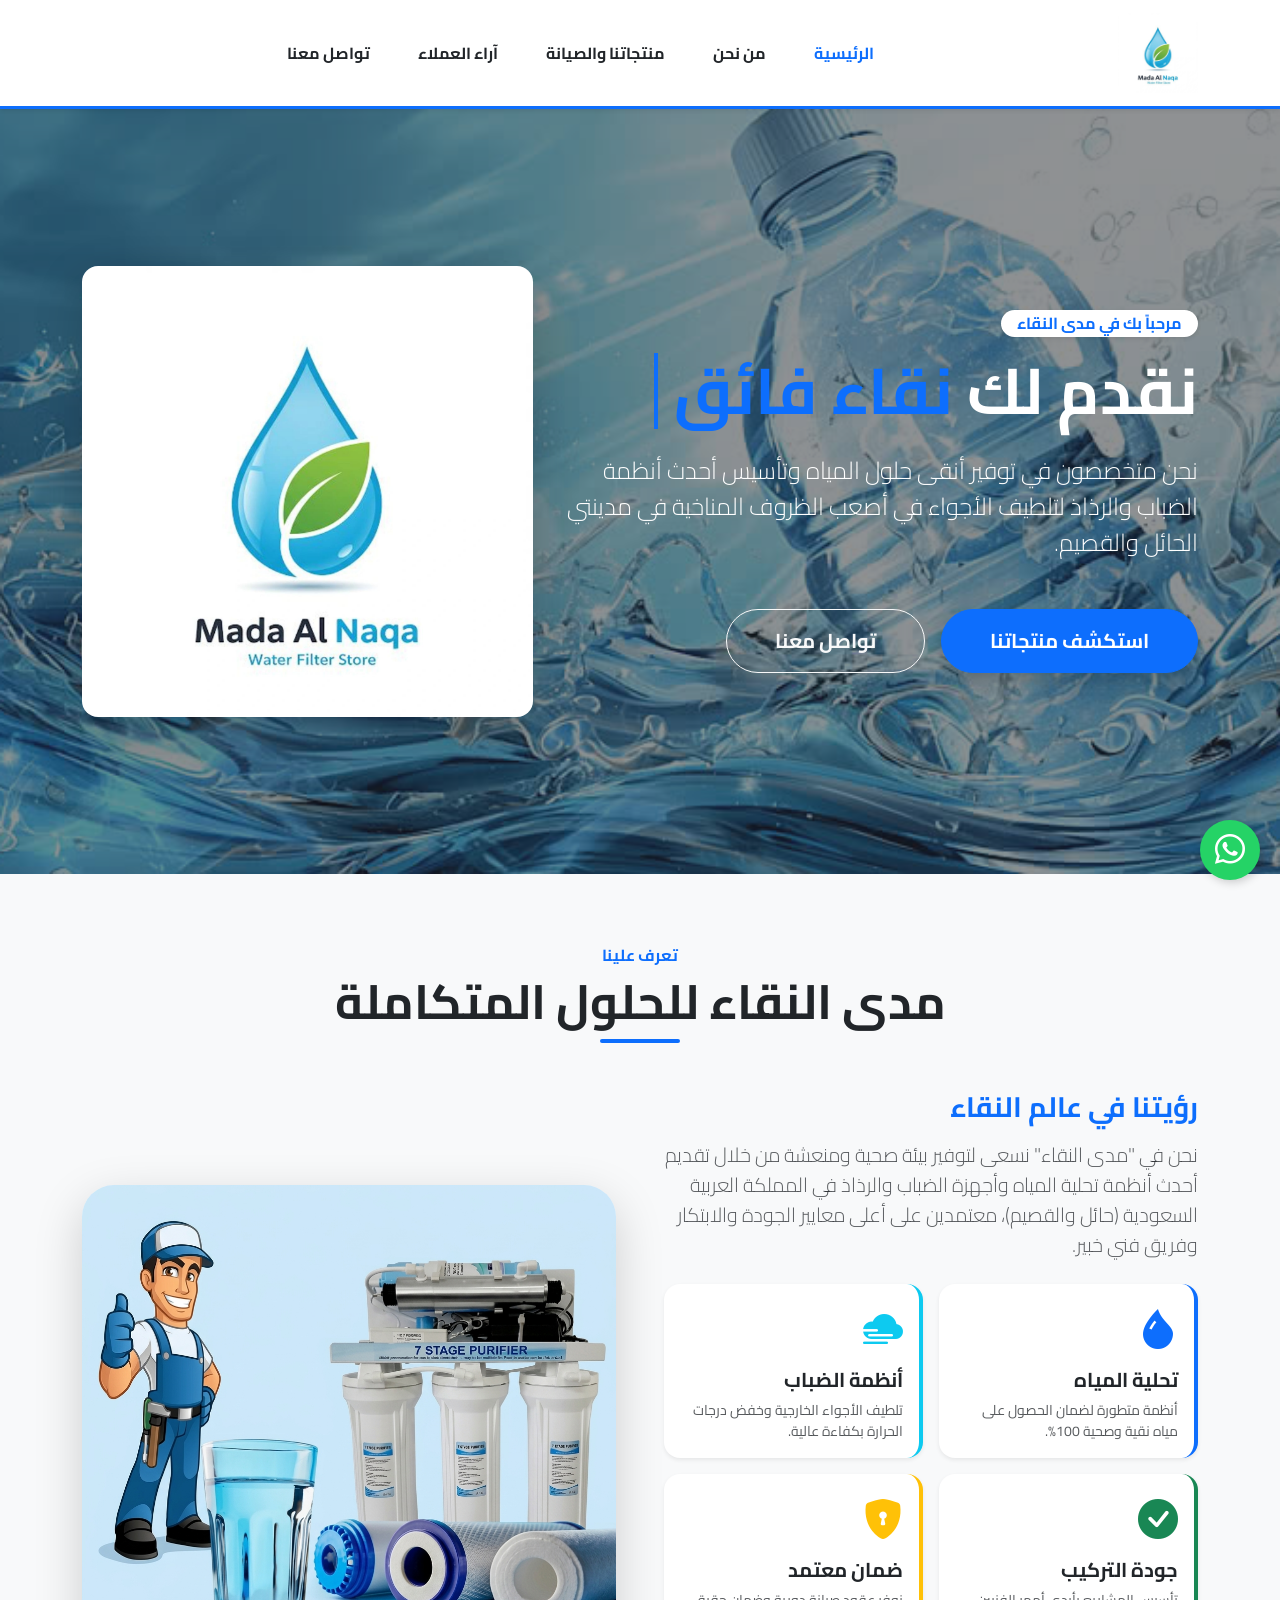
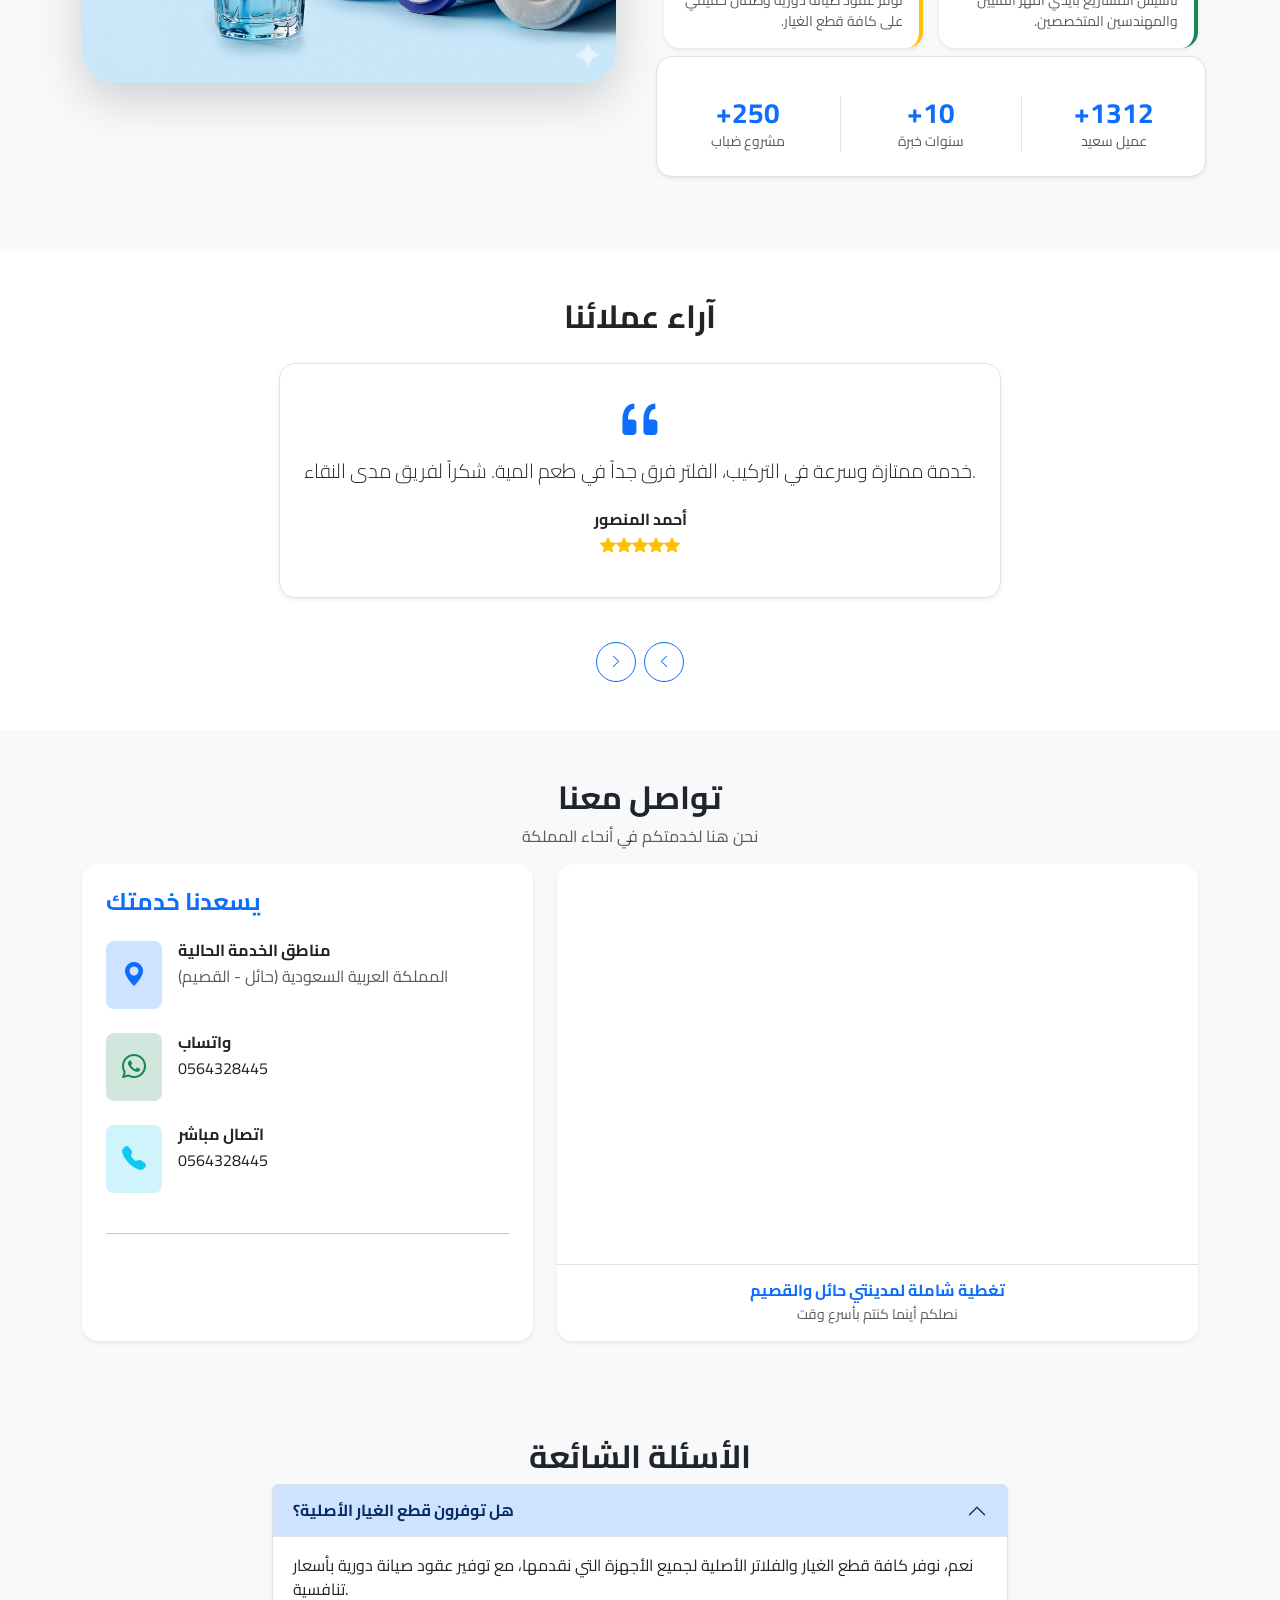
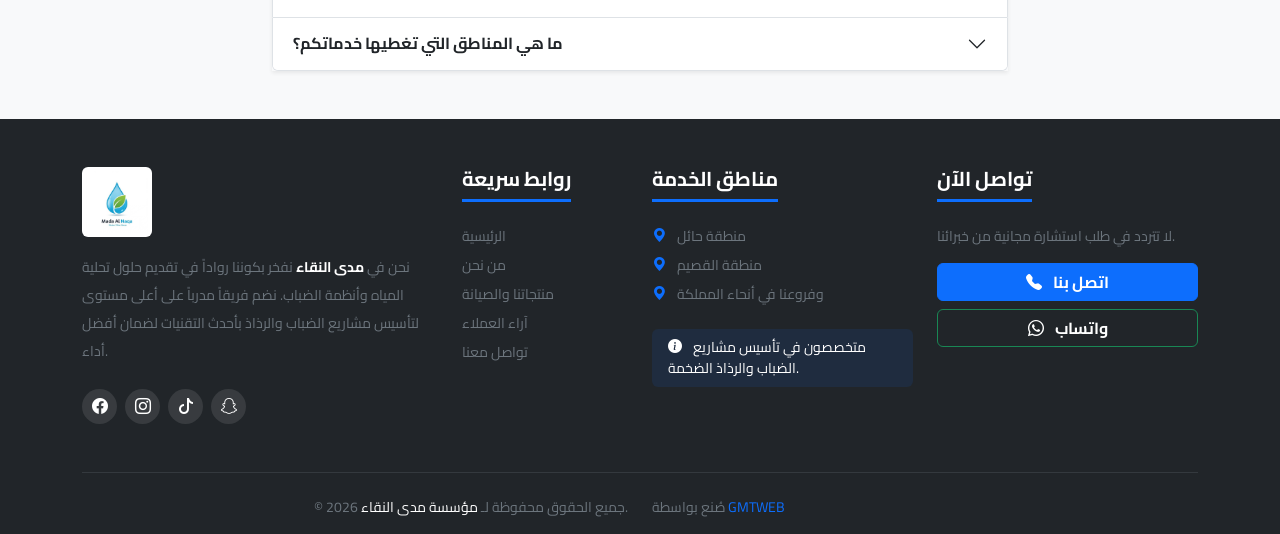
<file: index.html>
<!doctype html>
<html lang="en">
  <head>
    <meta charset="UTF-8" />
    <meta name="viewport" content="width=device-width, initial-scale=1.0" />
    <link
      href="https://cdn.jsdelivr.net/npm/bootstrap@5.3.3/dist/css/bootstrap.min.css"
      rel="stylesheet"
    />
    <link
      rel="stylesheet"
      href="https://cdn.jsdelivr.net/npm/bootstrap-icons@1.11.3/font/bootstrap-icons.min.css"
    />
    <link
      href="https://fonts.googleapis.com/css2?family=Cairo:wght@400;600;700&display=swap"
      rel="stylesheet"
    />
    <link rel="stylesheet" href="./Style/style.css" />
    <title>مدى النقاء</title>
  </head>
  <body>
    <nav
      class="navbar navbar-expand-lg sticky-top navbar-light bg-white shadow-sm border-bottom border-primary border-3 py-2"
      dir="rtl"
    >
      <div class="container">
        <a class="navbar-brand me-0" href="#">
          <img
            src="./Style/Photos/logo.jpeg"
            alt="مدى النقاء"
            height="80"
            class="d-inline-block align-top"
          />
        </a>

        <div class="collapse navbar-collapse" id="mainNav">
          <ul
            class="navbar-nav mx-auto mb-2 mb-lg-0 fw-bold gap-lg-3 text-center mt-3 mt-lg-0"
          >
            <li class="nav-item">
              <a class="nav-link text-primary active" href="#hero">الرئيسية</a>
            </li>
            <li class="nav-item">
              <a class="nav-link text-dark" href="#who">من نحن</a>
            </li>
            <li class="nav-item">
              <a class="nav-link text-dark" href="./products/product.html"
                >منتجاتنا والصيانة</a
              >
            </li>
            <li class="nav-item">
              <a class="nav-link text-dark" href="#testimonials"
                >آراء العملاء</a
              >
            </li>
            <li class="nav-item">
              <a class="nav-link text-dark" href="#contact">تواصل معنا</a>
            </li>
          </ul>
        </div>
        <div class="d-flex align-items-center gap-2">
       

          <button
            class="navbar-toggler border-0 shadow-none"
            type="button"
            data-bs-toggle="collapse"
            data-bs-target="#mainNav"
          >
            <span class="navbar-toggler-icon"></span>
          </button>
        </div>
      </div>
    </nav>
    <!----------------------------------------------------- nav bar ----------------------------------------------------------->
    <section
      id="hero"
      class="hero-bg d-flex align-items-center py-5 position-relative"
      dir="rtl"
      style="
        background-image: url(&quot;./Style/Photos/hero.jpg&quot;);
        background-size: cover;
        background-position: center;
      "
    >
      <div
        class="overlay position-absolute top-0 start-0 w-100 h-100 bg-dark"
        style="opacity: 0.5"
      ></div>
      <div class="container py-lg-5 position-relative z-index-1">
        <div class="row align-items-center">
          <div class="col-lg-7 text-end text-white">
            <h6
              class="text-primary fw-bold text-uppercase mb-3 shadow-sm d-inline-block bg-white px-3 py-1 rounded-pill"
            >
              مرحباً بك في مدى النقاء
            </h6>
            <h1 class="display-3 fw-bold mb-4">
              نقدم لك
              <span
                id="typing"
                class="text-primary border-start border-4 border-primary ps-3"
              ></span>
            </h1>
            <p class="lead mb-5 fs-4">
              نحن متخصصون في توفير أنقى حلول المياه وتأسيس أحدث أنظمة الضباب
              والرذاذ لتلطيف الأجواء في أصعب الظروف المناخية في مدينتي الحائل
              والقصيم.
            </p>
            <div class="d-flex flex-wrap gap-3">
              <a href="./products/product.html"
                class="btn btn-primary btn-lg rounded-pill px-5 py-3 fw-bold shadow"
                >استكشف منتجاتنا</a
              >
              <a
                href="tel:+96630564328445"
                class="btn btn-outline-light btn-lg rounded-pill px-5 py-3 fw-bold"
                >تواصل معنا</a
              >
            </div>
          </div>
          <div class="col-lg-5 d-none d-lg-block">
            <img
              src="./Style/Photos/logo.jpeg"
              class="img-fluid rounded-4 shadow-lg"
              alt="Water Purification"
            />
          </div>
        </div>
      </div>
    </section>
    <!------------------------------------------------------hero end------------------------------------------->
 <section id="who" class="about-section py-5 bg-light" dir="rtl">
    <div class="container py-lg-4">
        <div class="text-center mb-5" data-aos="fade-up">
            <h6 class="text-primary fw-bold text-uppercase" data-key="about_sub">تعرف علينا</h6>
            <h2 class="display-5 fw-bold text-dark" data-key="about_title">مدى النقاء للحلول المتكاملة</h2>
            <div class="mx-auto bg-primary rounded-pill" style="width: 80px; height: 4px"></div>
        </div>

        <div class="row g-5 align-items-center">
            <div class="col-lg-6">
                <h3 class="fw-bold mb-3 text-primary" data-key="vision_title">رؤيتنا في عالم النقاء</h3>
                <p class="lead text-muted mb-4" data-key="vision_text">
                    نحن في "مدى النقاء" نسعى لتوفير بيئة صحية ومنعشة من خلال تقديم أحدث أنظمة تحلية المياه وأجهزة الضباب والرذاذ في المملكة العربية السعودية (حائل والقصيم)، معتمدين على أعلى معايير الجودة والابتكار وفريق فني خبير.
                </p>

                <div class="row g-3 mb-4">
                    <div class="col-md-6">
                        <div class="p-3 bg-white shadow-sm rounded-4 border-end border-primary border-4 h-100 transition-hover">
                            <i class="bi bi-droplet-fill fs-1 text-primary mb-2 d-block"></i>
                            <h5 class="fw-bold" data-key="service_water_title">تحلية المياه</h5>
                            <p class="small text-muted mb-0" data-key="service_water_desc">أنظمة متطورة لضمان الحصول على مياه نقية وصحية 100%.</p>
                        </div>
                    </div>
                    <div class="col-md-6">
                        <div class="p-3 bg-white shadow-sm rounded-4 border-end border-info border-4 h-100 transition-hover">
                            <i class="bi bi-cloud-haze2-fill fs-1 text-info mb-2 d-block"></i>
                            <h5 class="fw-bold" data-key="service_fog_title">أنظمة الضباب</h5>
                            <p class="small text-muted mb-0" data-key="service_fog_desc">تلطيف الأجواء الخارجية وخفض درجات الحرارة بكفاءة عالية.</p>
                        </div>
                    </div>
                    <div class="col-md-6">
                        <div class="p-3 bg-white shadow-sm rounded-4 border-end border-success border-4 h-100 transition-hover">
                            <i class="bi bi-check-circle-fill fs-1 text-success mb-2 d-block"></i>
                            <h5 class="fw-bold" data-key="service_quality_title">جودة التركيب</h5>
                            <p class="small text-muted mb-0" data-key="service_quality_desc">تأسيس المشاريع بأيدي أمهر الفنيين والمهندسين المتخصصين.</p>
                        </div>
                    </div>
                    <div class="col-md-6">
                        <div class="p-3 bg-white shadow-sm rounded-4 border-end border-warning border-4 h-100 transition-hover">
                            <i class="bi bi-shield-lock-fill fs-1 text-warning mb-2 d-block"></i>
                            <h5 class="fw-bold" data-key="service_warranty_title">ضمان معتمد</h5>
                            <p class="small text-muted mb-0" data-key="service_warranty_desc">نوفر عقود صيانة دورية وضمان حقيقي على كافة قطع الغيار.</p>
                        </div>
                    </div>
                </div>

                <div class="row g-3 text-center bg-white rounded-4 shadow-sm py-4 border">
                    <div class="col-4">
                        <h3 class="fw-bold text-primary mb-0"><span class="counter" data-target="1500">0</span>+</h3>
                        <p class="small text-muted mb-0" data-key="stat_clients">عميل سعيد</p>
                    </div>
                    <div class="col-4 border-start border-end">
                        <h3 class="fw-bold text-primary mb-0"><span class="counter" data-target="10">0</span>+</h3>
                        <p class="small text-muted mb-0" data-key="stat_years">سنوات خبرة</p>
                    </div>
                    <div class="col-4">
                        <h3 class="fw-bold text-primary mb-0"><span class="counter" data-target="250">0</span>+</h3>
                        <p class="small text-muted mb-0" data-key="stat_projects">مشروع ضباب</p>
                    </div>
                </div>
            </div>

      <div class="col-12 col-lg-6 mb-5 mb-lg-0">
    <div class="position-relative">
        
        <img src="./Style/Photos/who.png" class="img-fluid rounded-5 shadow-lg position-relative z-1" alt="About Us" />
        
        <div class="position-absolute top-50 start-50 translate-middle z-2">
            </a>
        </div>
    </div>
</div>
        </div>
    </div>
</section>
    <!-- Customers end  -->
    <section class="py-5 bg-white" id="testimonials">
      <div class="container">
        <div class="section-title text-center">
          <h2 class="fw-bold text-dark">آراء عملائنا</h2>
        </div>

        <div
          id="customerCarousel"
          class="carousel slide"
          data-bs-ride="carousel"
        >
          <div class="carousel-inner">
            <div class="carousel-item active">
              <div class="row justify-content-center">
                <div class="col-md-8 text-center">
                  <div class="p-4 shadow-sm rounded-4 border">
                    <i class="bi bi-quote text-primary display-4"></i>
                    <p class="lead mb-4">
                      خدمة ممتازة وسرعة في التركيب، الفلتر فرق جداً في طعم
                      المية. شكراً لفريق مدى النقاء.
                    </p>
                    <h6 class="fw-bold mb-1">أحمد المنصور</h6>
                    <div class="text-warning mb-3">
                      <i class="bi bi-star-fill"></i
                      ><i class="bi bi-star-fill"></i
                      ><i class="bi bi-star-fill"></i
                      ><i class="bi bi-star-fill"></i
                      ><i class="bi bi-star-fill"></i>
                    </div>
                  </div>
                </div>
              </div>
            </div>

            <div class="carousel-item">
              <div class="row justify-content-center">
                <div class="col-md-8 text-center">
                  <div class="p-4 shadow-sm rounded-4 border">
                    <i class="bi bi-quote text-primary display-4"></i>
                    <p class="lead mb-4">
                      نظام الرذاذ في الكافيه عندي غير الأجواء تماماً، الزباين
                      مبسوطة جداً بالتبريد.
                    </p>
                    <h6 class="fw-bold mb-1">خالد العتيبي</h6>
                    <div class="text-warning mb-3">
                      <i class="bi bi-star-fill"></i
                      ><i class="bi bi-star-fill"></i
                      ><i class="bi bi-star-fill"></i
                      ><i class="bi bi-star-fill"></i
                      ><i class="bi bi-star-fill"></i>
                    </div>
                  </div>
                </div>
              </div>
            </div>

            <div class="carousel-item">
              <div class="row justify-content-center">
                <div class="col-md-8 text-center">
                  <div class="p-4 shadow-sm rounded-4 border">
                    <i class="bi bi-quote text-primary display-4"></i>
                    <p class="lead mb-4">
                      التزام بالمواعيد وأمانة في الشغل، أنصح بشدة بالتعامل معهم
                      في محطات التحلية.
                    </p>
                    <h6 class="fw-bold mb-1">محمد الشمري</h6>
                    <div class="text-warning mb-3">
                      <i class="bi bi-star-fill"></i
                      ><i class="bi bi-star-fill"></i
                      ><i class="bi bi-star-fill"></i
                      ><i class="bi bi-star-fill"></i
                      ><i class="bi bi-star-half"></i>
                    </div>
                  </div>
                </div>
              </div>
            </div>
          </div>

          <div class="d-flex justify-content-center mt-4 gap-2">
            <button
              class="btn btn-outline-primary btn-sm rounded-circle"
              type="button"
              data-bs-target="#customerCarousel"
              data-bs-slide="prev"
            >
              <i class="bi bi-chevron-right"></i>
            </button>
            <button
              class="btn btn-outline-primary btn-sm rounded-circle"
              type="button"
              data-bs-target="#customerCarousel"
              data-bs-slide="next"
            >
              <i class="bi bi-chevron-left"></i>
            </button>
          </div>
        </div>
      </div>
    </section>

    <!--  contact section  -->
    <section class="py-5 bg-light" id="contact">
      <div class="container">
        <div class="section-title text-center">
          <h2 class="fw-bold text-dark">تواصل معنا</h2>
          <p class="text-muted">نحن هنا لخدمتكم في أنحاء المملكة</p>
        </div>

        <div class="row g-4">
          <div class="col-lg-5">
            <div class="card h-100 border-0 shadow-sm p-4 rounded-4">
              <h4 class="fw-bold text-primary mb-4">يسعدنا خدمتك</h4>

              <div class="d-flex align-items-start mb-4">
                <div class="bg-primary-subtle p-3 rounded-3 me-3">
                  <i class="bi bi-geo-alt-fill text-primary fs-4"></i>
                </div>
                <div>
                  <h6 class="fw-bold mb-1">مناطق الخدمة الحالية</h6>
                  <p class="text-muted mb-0">
                    المملكة العربية السعودية (حائل - القصيم)
                  </p>
                </div>
              </div>

              <div class="d-flex align-items-start mb-4">
                <div class="bg-success-subtle p-3 rounded-3 me-3">
                  <i class="bi bi-whatsapp text-success fs-4"></i>
                </div>
                <div>
                  <h6 class="fw-bold mb-1">واتساب</h6>
                  <a
                    href="https://wa.me/966564328445"
                    class="text-decoration-none text-dark"
                    >0564328445</a
                  >
                </div>
              </div>

              <div class="d-flex align-items-start mb-4">
                <div class="bg-info-subtle p-3 rounded-3 me-3">
                  <i class="bi bi-telephone-fill text-info fs-4"></i>
                </div>
                <div>
                  <h6 class="fw-bold mb-1">اتصال مباشر</h6>
                  <a
                    href="tel:+966564328445"
                    class="text-decoration-none text-dark"
                    >0564328445</a
                  >
                </div>
              </div>

              <hr />
            </div>
          </div>

          <div class="col-lg-7">
            <div
              class="card h-100 border-0 shadow-sm overflow-hidden rounded-4"
            >
              <div class="card-body p-0 d-flex flex-column">
                <div class="flex-grow-1">
                  <iframe
                    src="https://www.google.com/maps/embed?pb=!1m18!1m12!1m3!1d3538.433932038192!2d41.66582880000001!3d27.5179749!2m3!1f0!2f0!3f0!3m2!1i1024!2i768!4f13.1!3m3!1m2!1s0x157641fc32abf65d%3A0x117dfb77ad430abf!2z2YXYr9mKINin2YTZhtmC2KfYoSDZgdmE2KfYqtixINmF2YrYp9mHINmI2KPYrNmH2LLZhyDYsdiw2KfYsCDZiNi22KjYp9io!5e0!3m2!1sar!2seg!4v1774879948051!5m2!1sar!2seg"
                    loading="lazy"
                    width="100%"
                    height="400"
                    style="border: 0; display: block"
                    allowfullscreen=""
                    loading="lazy"
                    referrerpolicy="no-referrer-when-downgrade"
                  >
                  </iframe>
                </div>

                <div class="p-3 bg-white text-center border-top">
                  <h6 class="fw-bold mb-1 text-primary">
                    تغطية شاملة لمدينتي حائل والقصيم
                  </h6>
                  <p class="text-muted small mb-0">
                    نصلكم أينما كنتم بأسرع وقت
                  </p>
                </div>
              </div>
            </div>
          </div>
        </div>
      </div>
    </section>
<!-- asks section  -->
 <section class="py-5 bg-light">
    <div class="container">
        <div class="section-title text-center">
            <h2 class="fw-bold text-dark">الأسئلة الشائعة</h2>
        </div>
        <div class="row justify-content-center">
            <div class="col-lg-8">
                <div class="accordion shadow-sm" id="faqAccordion">
                    <div class="accordion-item shadow-none">
                        <h2 class="accordion-header">
                            <button class="accordion-button fw-bold" type="button" data-bs-toggle="collapse" data-bs-target="#q1">
                                هل توفرون قطع الغيار الأصلية؟
                            </button>
                        </h2>
                        <div id="q1" class="accordion-collapse collapse show" data-bs-parent="#faqAccordion">
                            <div class="accordion-body">
                                نعم، نوفر كافة قطع الغيار والفلاتر الأصلية لجميع الأجهزة التي نقدمها، مع توفير عقود صيانة دورية بأسعار تنافسية.
                            </div>
                        </div>
                    </div>
                    <div class="accordion-item shadow-none">
                        <h2 class="accordion-header">
                            <button class="accordion-button collapsed fw-bold" type="button" data-bs-toggle="collapse" data-bs-target="#q2">
                                ما هي المناطق التي تغطيها خدماتكم؟
                            </button>
                        </h2>
                        <div id="q2" class="accordion-collapse collapse" data-bs-parent="#faqAccordion">
                            <div class="accordion-body">
                                نغطي كافة أنحاء مدينتى حائل والقصيم بفرق فنية مجهزة للوصول إليكم أينما كنتم في أسرع وقت.
                            </div>
                        </div>
                    </div>
                </div>
            </div>
        </div>
    </div>
</section>




    <!-- footer end  -->
     <footer class="bg-dark text-white pt-5 pb-3">
    <div class="container">
        <div class="row g-4">
            <div class="col-lg-4 col-md-6">
                <img src="../Style/Photos/logo.jpeg" alt="مدى النقاء" height="70" class="mb-3 rounded bg-white p-1">
                <p class="small text-secondary lh-lg">
                    نحن في <span class="text-white fw-bold">مدى النقاء</span> نفخر بكوننا رواداً في تقديم حلول تحلية المياه وأنظمة الضباب. نضم فريقاً مدرباً على أعلى مستوى لتأسيس مشاريع الضباب والرذاذ بأحدث التقنيات لضمان أفضل أداء.
                </p>
                <div class="d-flex gap-2 mt-4">
                    <a href="https://www.facebook.com/share/18eUU6Benv/" class="social-icon fb"><i class="bi bi-facebook"></i></a>
                    <a href="https://www.instagram.com/mada_al_naga" class="social-icon ig"><i class="bi bi-instagram"></i></a>
                    <a href="https://www.tiktok.com/@mada.al.naqa" class="social-icon tk"><i class="bi bi-tiktok"></i></a>
                    <a href="https://www.snapchat.com/add/madaalnaqa" class="social-icon sn"><i class="bi bi-snapchat"></i></a>
                </div>
            </div>

            <div class="col-lg-2 col-md-6">
                <h5 class="fw-bold mb-4 border-bottom border-primary border-3 pb-2 d-inline-block">روابط سريعة</h5>
                <ul class="list-unstyled footer-links">
                    <li><a href="../index.html" class="text-secondary text-decoration-none small d-block mb-2">الرئيسية</a></li>
                    <li><a href="../index.html#who" class="text-secondary text-decoration-none small d-block mb-2">من نحن</a></li>
                    <li><a href="./products/product.html" class="text-secondary text-decoration-none small d-block mb-2">منتجاتنا والصيانة </a></li>
                    <li><a href="../index.html#testimonials" class="text-secondary text-decoration-none small d-block mb-2">آراء العملاء</a></li>
                    <li><a href="../index.html#contact" class="text-secondary text-decoration-none small d-block mb-2">تواصل معنا</a></li>
                </ul>
            </div>

            <div class="col-lg-3 col-md-6">
                <h5 class="fw-bold mb-4 border-bottom border-primary border-3 pb-2 d-inline-block">مناطق الخدمة</h5>
                <p class="text-secondary small mb-2"><i class="bi bi-geo-alt-fill text-primary me-2"></i> منطقة حائل</p>
                <p class="text-secondary small mb-2"><i class="bi bi-geo-alt-fill text-primary me-2"></i> منطقة القصيم</p>
                <p class="text-secondary small mb-4"><i class="bi bi-geo-alt-fill text-primary me-2"></i> وفروعنا في أنحاء المملكة</p>
                <div class="alert alert-primary py-2 px-3 small border-0 bg-opacity-10 text-white" style="background-color: rgba(13, 110, 253, 0.1);">
                    <i class="bi bi-info-circle-fill me-2"></i> متخصصون في تأسيس مشاريع الضباب والرذاذ الضخمة.
                </div>
            </div>

            <div class="col-lg-3 col-md-6">
                <h5 class="fw-bold mb-4 border-bottom border-primary border-3 pb-2 d-inline-block">تواصل الآن</h5>
                <p class="text-secondary small mb-3">لا تتردد في طلب استشارة مجانية من خبرائنا.</p>
                <a href="tel:+966564328445" class="btn btn-primary w-100 mb-2 fw-bold"><i class="bi bi-telephone-fill me-2"></i> اتصل بنا</a>
                <a href="https://wa.me/966564328445" class="btn btn-outline-success w-100 fw-bold text-white"><i class="bi bi-whatsapp me-2"></i> واتساب</a>
            </div>
        </div>

        <hr class="mt-5 mb-4 border-secondary opacity-25">
        
        <div class="row align-items-center">
            <div class="col-md-6 text-center text-md-end">
                <p class="small text-secondary mb-0">© 2026 جميع الحقوق محفوظة لـ <span class="text-white">مؤسسة مدى النقاء</span>.</p>
            </div>
            <div class="col-md-6 text-center text-md-start mt-3 mt-md-0">
                <p class="small text-secondary mb-0">صُنع  بواسطة <a href="https://www.facebook.com/profile.php?id=100090592885243&locale=ar_AR" class="text-primary text-decoration-none">GMTWEB</a></p>
            </div>
        </div>
    </div>
</footer>

    <script src="https://cdn.jsdelivr.net/npm/bootstrap@5.3.3/dist/js/bootstrap.bundle.min.js"></script>
    <script src="./main.js"></script>
  </body>
</html>
</file>
<file: Style/style.css>
body {
    font-family: 'Cairo', sans-serif;
    overflow-x: hidden;
}

.nav-link {
    position: relative;
    transition: all 0.3s ease-in-out;
    padding: 0.5rem 1rem !important;
}

@media (min-width: 992px) {
    .nav-link:hover {
        color: #0d6efd !important;
        transform: translateY(-2px);
    }
    .nav-link::after {
        content: '';
        position: absolute;
        width: 0;
        height: 2px;
        bottom: 0;
        right: 0;
        background-color: #0d6efd;
        transition: width 0.3s ease-in-out;
    }
    .nav-link:hover::after {
        width: 100%;
    }
}

@media (max-width: 991px) {
    .navbar-collapse {
        background: #f8f9fa;
        margin-top: 15px;
        padding: 20px;
        border-radius: 15px;
        border: 1px solid #dee2e6;
    }
    .nav-link {
        border-bottom: 1px solid #eee;
        padding: 12px 0 !important;
    }
    .nav-link:last-child {
        border-bottom: none;
    }
}

/* nav extra style  */
.hero-bg {
    background-color: #f0faff;
    background-image: radial-gradient(#d1eefc 1px, transparent 1px);
    background-size: 20px 20px;
    min-height: 85vh;
}

#typing {
    min-height: 1.2em;
    display: inline-block;
}

.btn-primary {
    transition: all 0.3s ease;
}

.btn-primary:hover {
    transform: translateY(-5px);
    box-shadow: 0 10px 20px rgba(13, 110, 253, 0.3) !important;
}

@media (max-width: 991px) {
    .hero-bg {
        text-align: center !important;
    }
    .col-lg-7 .d-flex {
        justify-content: center !important;
    }
}


/* hero extra Style  */


.about-section {
    overflow: hidden;
}

.about-section .shadow-sm {
    transition: all 0.3s ease-in-out;
}

.about-section .shadow-sm:hover {
    transform: translateY(-10px);
    box-shadow: 0 1rem 3rem rgba(0,0,0,0.1) !important;
}

.rounded-5 {
    border-radius: 2rem !important;
}

@media (max-width: 991px) {
    .about-section {
        text-align: center;
    }
    .about-section .border-end {
        border-top: 4px solid #0d6efd !important; 
    }
    .about-section .text-md-start {
        text-align: center !important;
    }
}

/* Who Extra Style  */
.transition-hover {
    transition: all 0.3s ease;
}
.transition-hover:hover {
    transform: scale(1.03);
    box-shadow: 0 10px 20px rgba(0,0,0,0.1) !important;
}



@keyframes pulse {
    0% { box-shadow: 0 0 0 0 rgba(13, 110, 253, 0.7); }
    70% { box-shadow: 0 0 0 20px rgba(13, 110, 253, 0); }
    100% { box-shadow: 0 0 0 0 rgba(13, 110, 253, 0); }
}

.image-overlay-decoration {
    position: absolute;
    width: 100%;
    height: 100%;
    border: 10px solid #0d6efd;
    border-radius: 50px;
    top: -20px;
    left: -20px;
    z-index: 0;
}
/* second extra style  */
#customerCarousel .carousel-item {
    padding: 20px 10px;
}
#customerCarousel .btn-outline-primary {
    width: 40px;
    height: 40px;
    display: flex;
    align-items: center;
    justify-content: center;
}


/* three extra style  */


.bg-primary-subtle { background-color: #cfe2ff; }
.bg-success-subtle { background-color: #d1e7dd; }
.bg-info-subtle { background-color: #cff4fc; }

#contact .card {
    transition: transform 0.3s ease;
}
#contact .card:hover {
    transform: translateY(-5px);
}
/* last section extra style  */


.social-icon {
    width: 35px;
    height: 35px;
    display: inline-flex;
    align-items: center;
    justify-content: center;
    background: rgba(255,255,255,0.1);
    color: white;
    border-radius: 50%;
    text-decoration: none;
    transition: 0.3s ease;
}
.social-icon:hover { transform: translateY(-3px); color: white; }
.fb:hover { background: #3b5998; }
.ig:hover { background: #e4405f; }
.tk:hover { background: #000000; border: 1px solid #fff; }
.sn:hover { background: #fffc00; color: #000; }

.footer-links a:hover {
    color: #0d6efd !important;
    padding-right: 5px;
    transition: 0.3s;
}
/* footer  */
</file>
